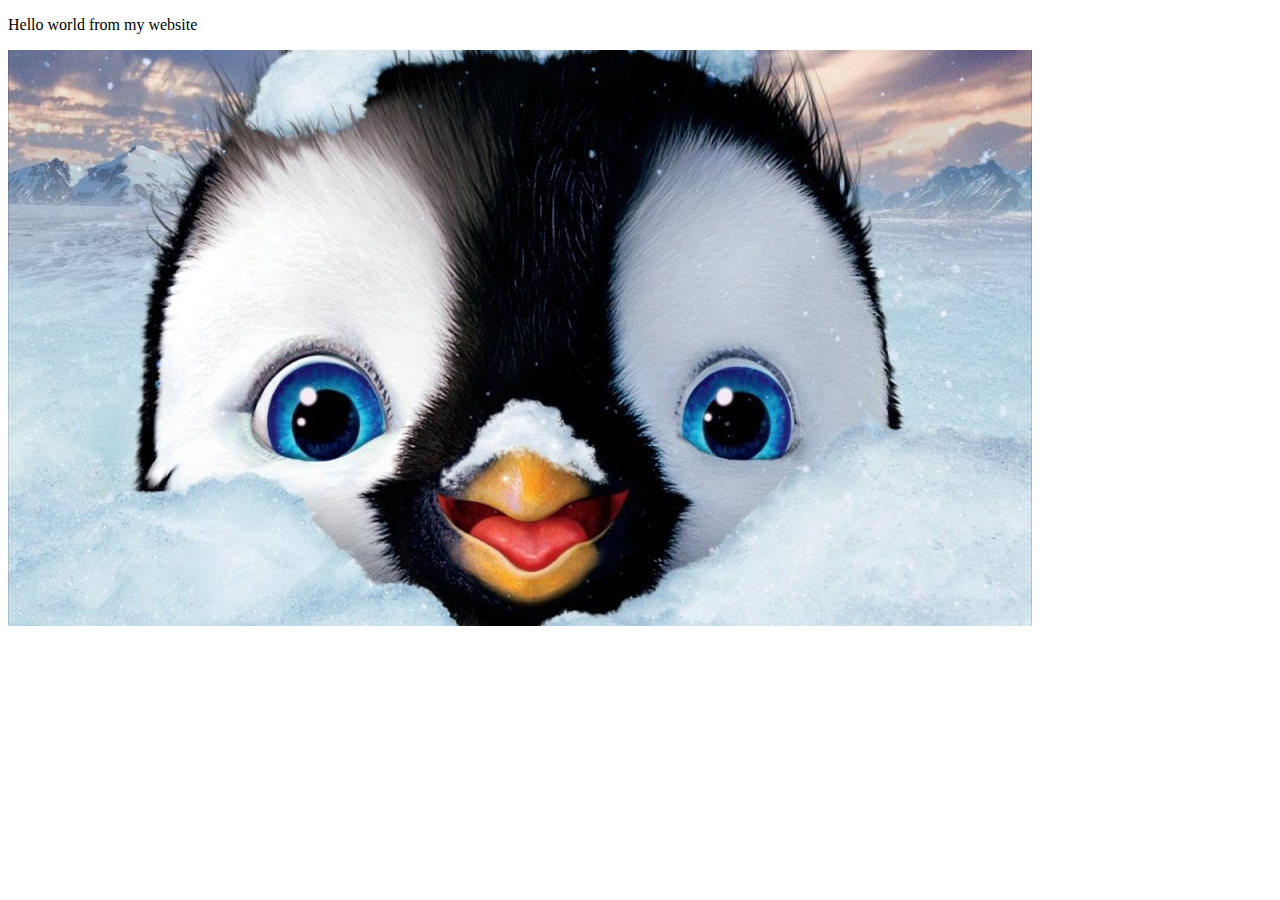
<file: index.html>
<!DOCTYPE html>
<html>
    <head>
        <title>Hello World! </title>
    </head>
    <body>
        <p>Hello world from my website</p>
        <img src="penguin.jpg" alt="penguin">
    </body>
</html>
</file>
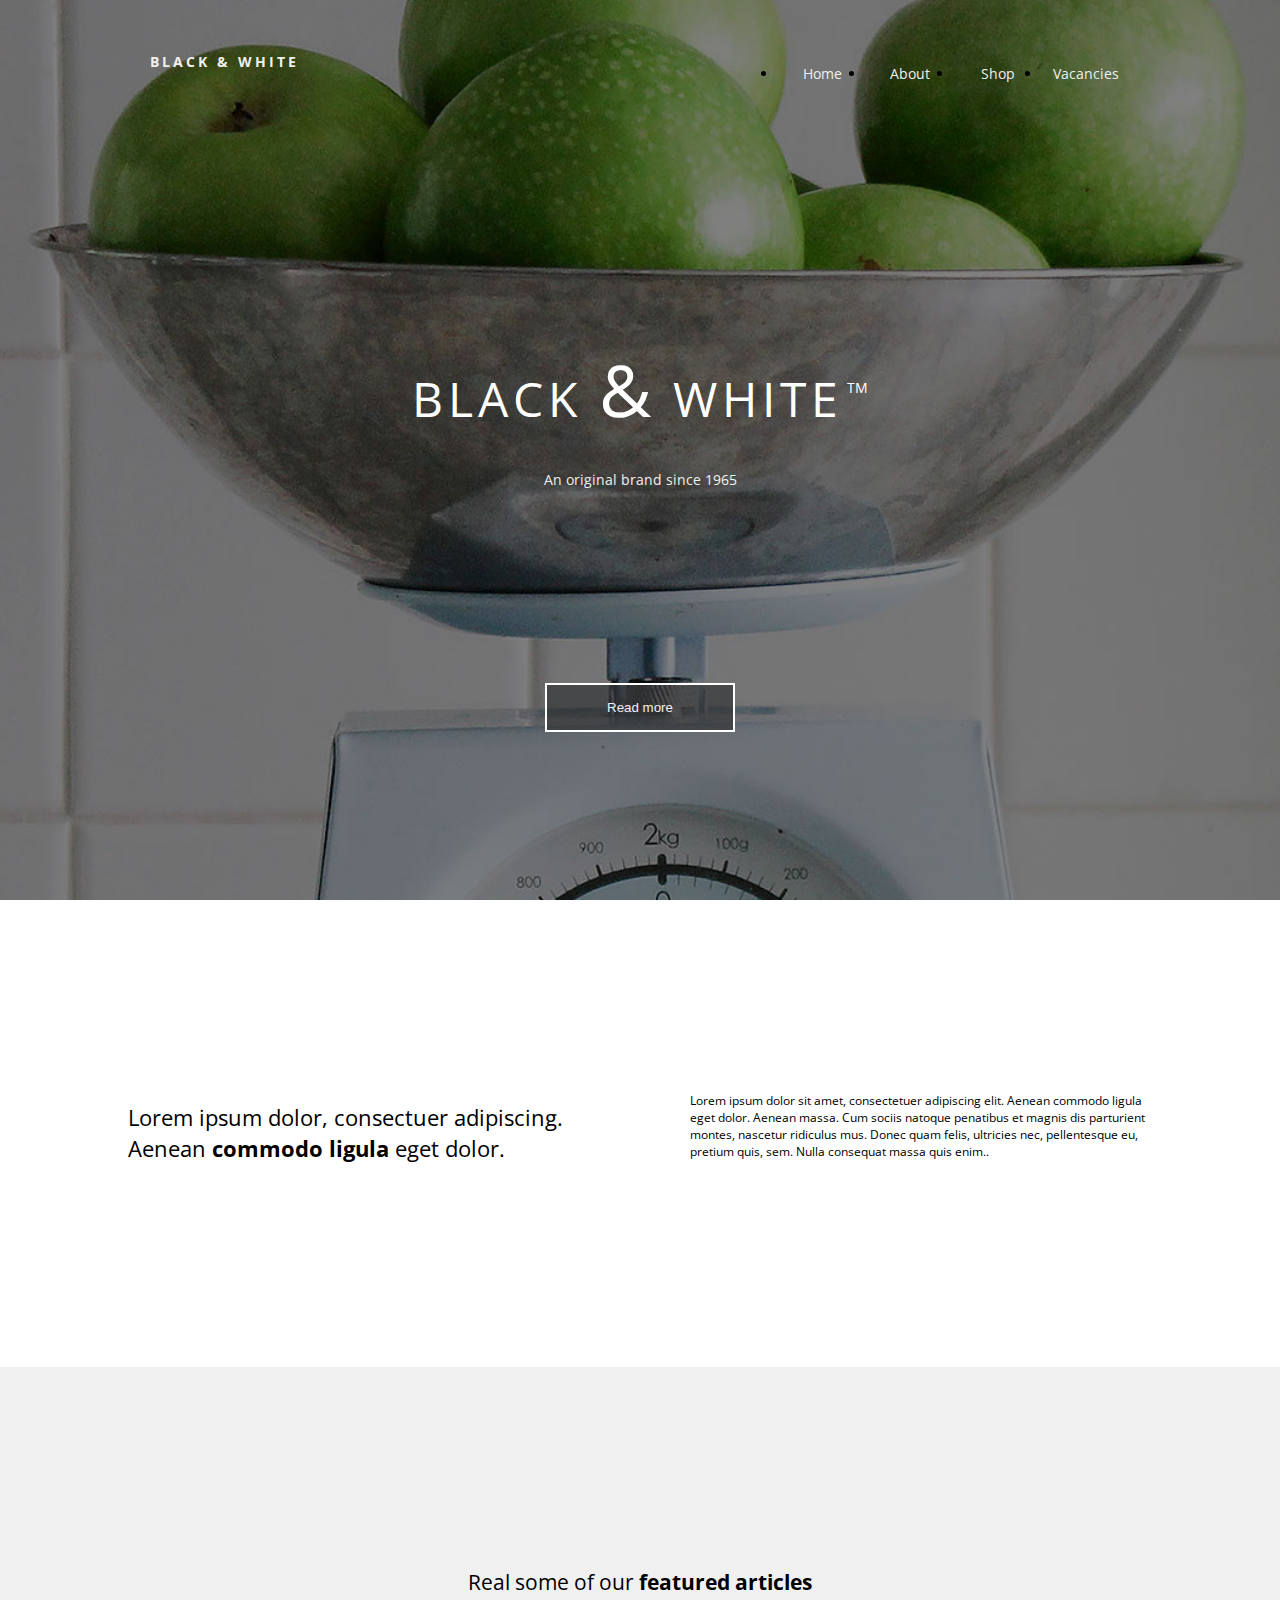
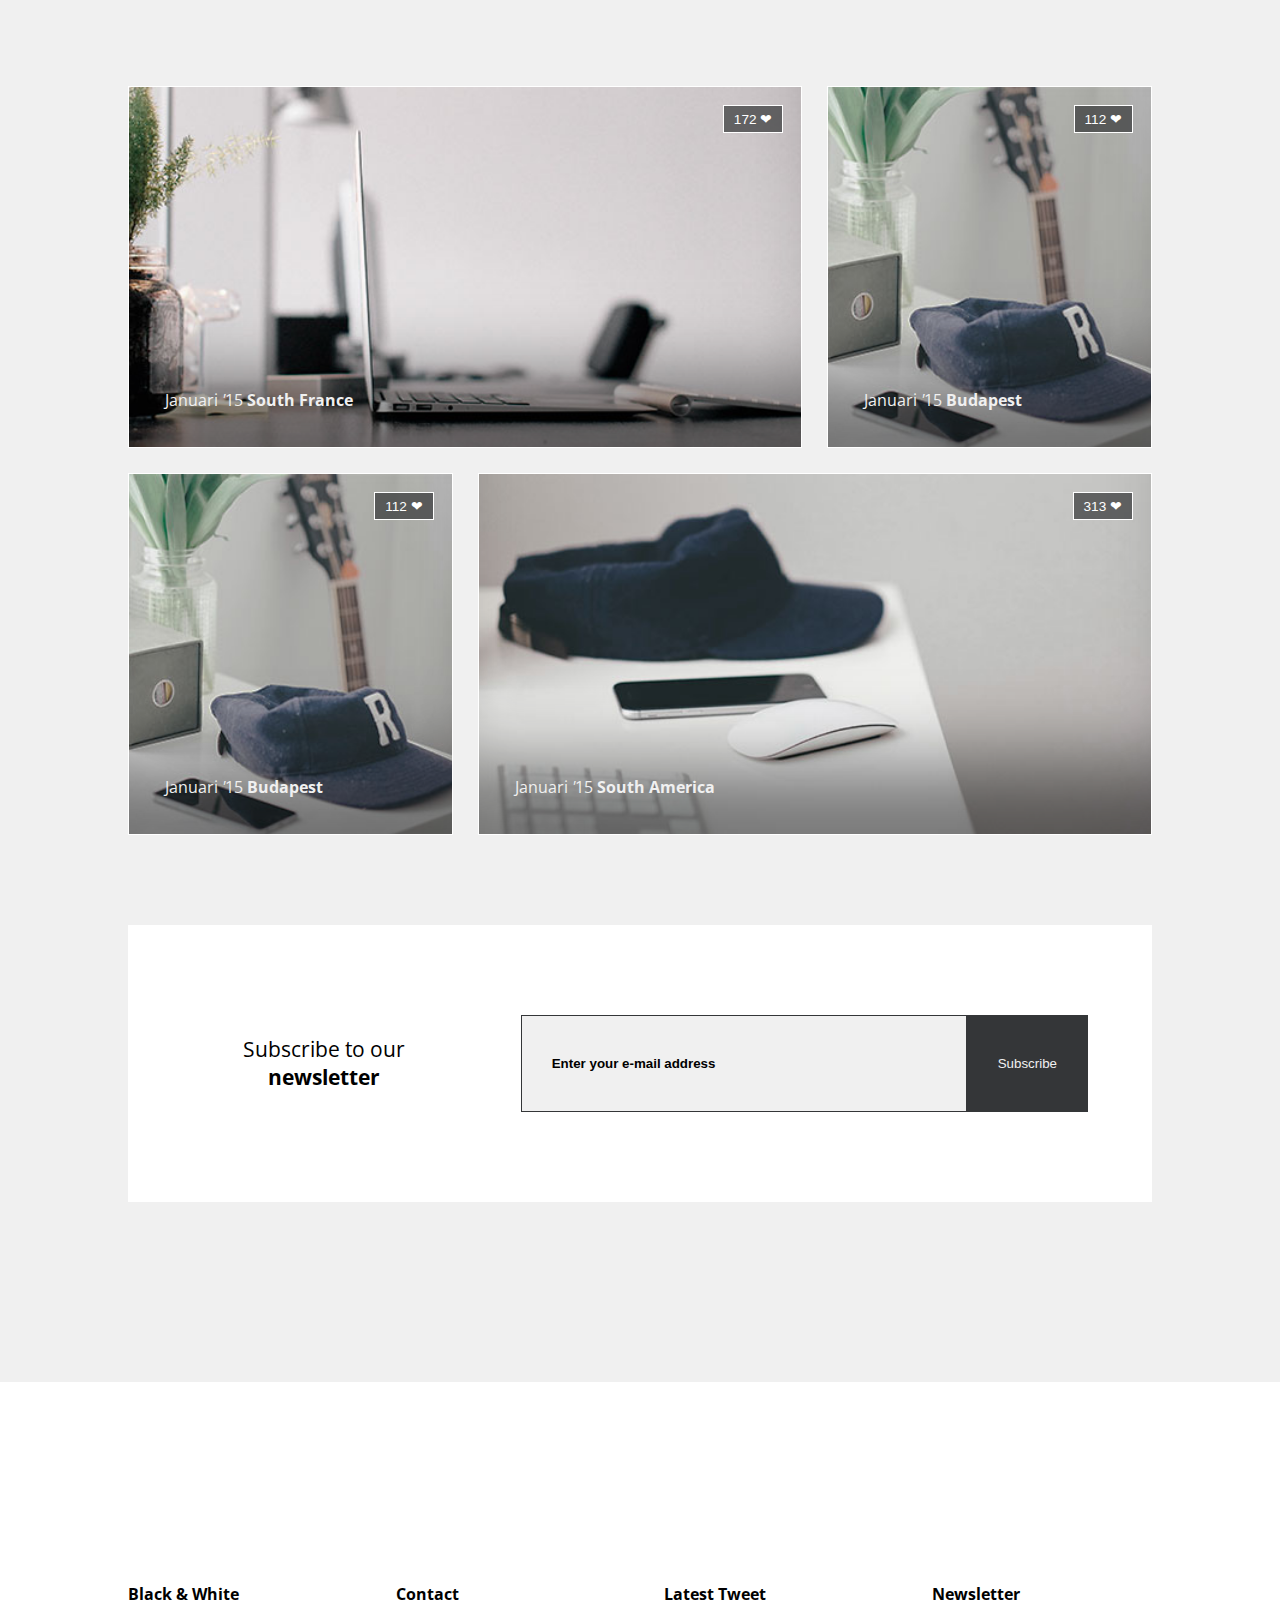
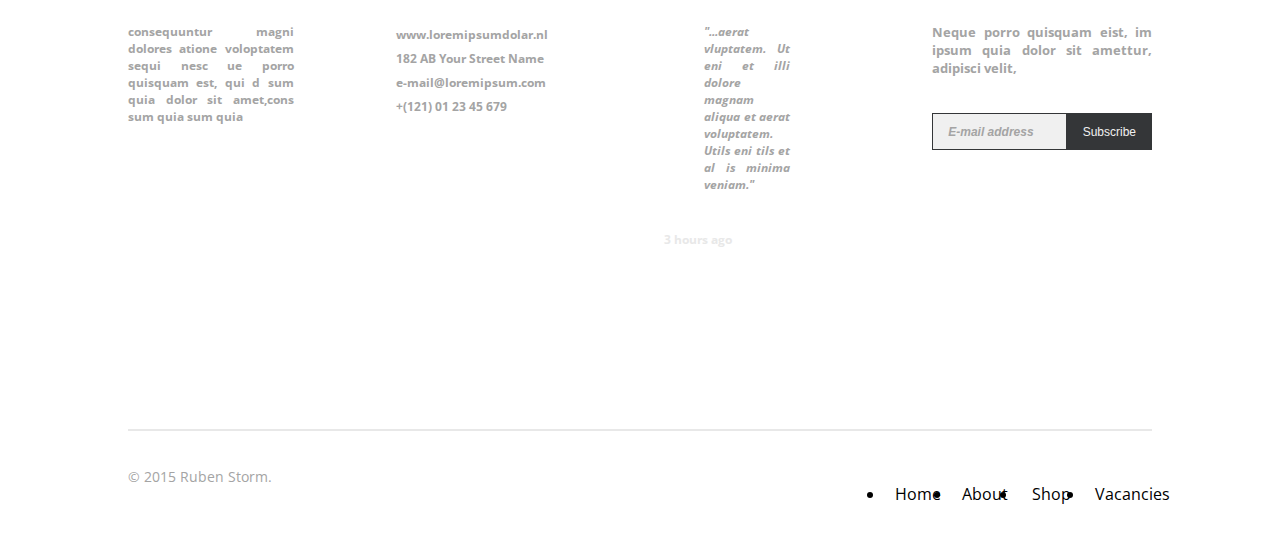
<file: h4/index.html>
<!DOCTYPE html>
	<html>
	<head>
		<meta charset="utf-8">
		<title>CSS Layouts</title>
    <link rel="shortcut icon" href="img/favicon.ico" type="image/x-icon">
    <link rel="icon" href="img/favicon.ico" type="image/x-icon">
    <link rel="stylesheet" href="css/index.css">
		<link href="https://fonts.googleapis.com/css?family=Open+Sans" rel="stylesheet">
	</head>
	<body>
	<div class="container">
		<div class="main-content">
			<header>
				<div class="top-box">
					<div class="label-text">
						<span>Black & white</span>
					</div>
					<div class="menu-header">
						<nav>
							<ul>
								<li class="nav-item"><a href="#" class="nav-item-list">Home</a></li>
								<li class="nav-item"><a href="#" class="nav-item-list">About</a></li>
								<li class="nav-item"><a href="#" class="nav-item-list">Shop</a></li>
								<li class="nav-item"><a href="#" class="nav-item-list">Vacancies</a></li>
							</ul>
						</nav>
					</div>
				</div>	
				<div class="banner">
					<h1>Black <span>&</span> white</h1>
					<p>An original brand since 1965</p>
				</div>
				<button>Read more</button>
			</header>
			<section class="s1">
				<div class="description box">
					<div class="description-colom colom-1">
						<p>Lorem ipsum dolor, consectuer adipiscing. Aenean <strong>commodo ligula</strong> eget dolor.</p>
					</div>
					<div class="description-colom colom-2">
						<p>
							Lorem ipsum dolor sit amet, consectetuer adipiscing elit. Aenean commodo ligula eget dolor. Aenean massa. Cum sociis natoque penatibus et magnis dis parturient montes, nascetur ridiculus mus. Donec quam felis, ultricies nec, pellentesque eu, pretium quis, sem. Nulla consequat massa quis enim..
						</p>
					</div>
				</div>
			</section>
			<section class="s2">
				<div class="gallery">
					<div class="gallety-text box">
						<p>Real some of our <strong>featured articles</strong></p>
					</div>
					<div class="gallery-grid box">
						<div class="img1">
							<button class="likes-btn">172 &#10084;</button>
							<span>Januari <em>'</em>15 <strong>South France</strong></span>
						</div>
						<div class="img2">
							<button class="likes-btn">112 &#10084;</button>
							<span>Januari <em>'</em>15 <strong>Budapest</strong></span>
						</div>
						<div class="img3">
							<button class="likes-btn">112 &#10084;</button>
							<span>Januari <em>'</em>15 <strong>Budapest</strong></span>
						</div>
						<div class="img4">
							<button class="likes-btn">313 &#10084;</button>
							<span>Januari <em>'</em>15 <strong>South America</strong></span>
						</div>
					</div>
					<div class="subscribe box">
						<div class="subscribe-text">
							<p>Subscribe to our <strong>newsletter</strong></p>
						</div>
						<div class="subscribe-form">
							<input type="email" name="email" placeholder="Enter your e-mail address" required>
						<!--<div class="btn">-->
							<button>Subscribe</button>
						</div>
					</div>
				</div>
			</section>
			<section class="s3">
				<div class="over-footer box">
					<div>
						<h4>Black & White</h4>
						<p>consequuntur magni dolores atione voloptatem sequi nesc ue porro quisquam est, qui d sum quia dolor sit amet,cons sum quia sum quia</p>
					</div>
					<div>
						<h4>Contact</h4>
						<p>www.loremipsumdolar.nl
							<br>
							182 AB Your Street Name
							<br>
							e-mail@loremipsum.com
							<br>
						+(121) 01 23 45 679</p>
					</div>
					<div>
						<h4>Latest Tweet</h4>
						<blockquote>"...aerat vluptatem. Ut eni et illi dolore magnam aliqua et aerat voluptatem. Utils eni tils et al is minima veniam."</blockquote><br>
						<span>3 hours ago</span>
					</div>
					<div>
						<h4>Newsletter</h4>
						<p>Neque porro quisquam eist, im ipsum quia dolor sit amettur, adipisci velit,</p>
						<div class="over-footer-form">
								<input type="email" name="email" placeholder="E-mail address" required>
								<button>Subscribe</button>
						</div>
					</div>
				</div>
			</section>
			<footer>
				<div class="footer-flex box">
					<span>&copy; 2015 Ruben Storm.</span>
					<div class="menu-footer">
						<nav>
							<ul>
								<li class="nav-item"><a href="#" class="nav-item-list">Home</a></li>
								<li class="nav-item"><a href="#" class="nav-item-list">About</a></li>
								<li class="nav-item"><a href="#" class="nav-item-list">Shop</a></li>
								<li class="nav-item"><a href="#" class="nav-item-list">Vacancies</a></li>
							</ul>
						</nav>
					</div>
				</div>
			</footer>
		</div>
	</div>
	</body>
	</html>
</file>
<file: h4/css/index.css>
body {
  margin: 0 auto;
  max-width: 1500 px;
  padding: 0;
  font-family: "Open Sans", serif; }
}


li {
  list-style: none; }

.main-content header {
  background: url(../img/apples.jpg) no-repeat;
  background-size: cover;
  background-position: center;
  min-height: 100vh;
  display: flex;
  flex-direction: column; }
  .main-content header .top-box {
    margin: 50px 150px 0 150px;
    display: flex;
    flex-direction: row; }
    .main-content header .top-box .label-text {
      text-transform: uppercase;
      letter-spacing: 3px;
      color: #F0F0F0;
      width: 60%;
      font-weight: bold; }
    .main-content header .top-box .menu-header {
      width: 40%; }
      .main-content header .top-box .menu-header nav ul li {
        float: left;
        width: 25%;
        text-align: center; }
      .main-content header .top-box .menu-header a.nav-item-list {
        text-decoration: none;
        color: #F0F0F0;
        padding: 0 10px 10px 10px; }
      .main-content header .top-box .menu-header a.nav-item-list:hover {
        border-bottom: 2px solid #B7C8D9; }
  .main-content header .banner {
    text-align: center;
    margin: 25vh 0 20vh 0; }
  .main-content header span, .main-content header nav, .main-content header p {
    font-size: 14px; }
  .main-content header .banner h1 {
    text-transform: uppercase;
    letter-spacing: 5px;
    font-size: 48px;
    font-weight: normal;
    color: #FFF; }
  .main-content header .banner h1 span {
    font-size: 4.5rem; }
  .main-content header .banner h1:after {
    content: " tm";
    text-transform: uppercase;
    vertical-align: 24px;
    letter-spacing: 0;
    font-size: 14px; }
  .main-content header .banner p {
    color: #F0F0F0; }
  .main-content header button {
    display: block;
    margin: 0 auto;
    padding: 15px 60px;
    color: #F0F0F0;
    background-color: rgba(52, 54, 56, 0.7);
    border: 2px solid #FFF; }
    .main-content header button:hover {
      background-color: #343638; }
.main-content .box {
  margin: 0 auto;
  width: 80%; }
.main-content .s1 {
  padding-top: 20vh;
  padding-bottom: 20vh; }
  .main-content .s1 .description {
    display: grid;
    grid-template-columns: 1fr 1fr;
    grid-gap: 100px; }
    .main-content .s1 .description .colom-1 {
      /*word-wrap: break-word;*/
      font-size: 1.4em; }
    .main-content .s1 .description .colom-2 {
      font-size: 0.75em;
      /*word-wrap: break-word;*/ }
.main-content .s2 {
  background: #F0F0F0;
  padding-top: 20vh;
  padding-bottom: 20vh; }
  .main-content .s2 .gallery p {
    text-align: center;
    font-size: 1.3em; }
  .main-content .s2 .gallery .gallery-grid {
    display: grid;
    grid-template-columns: 1fr 1fr 1fr;
    grid-template-rows: 1fr 1fr;
    grid-gap: 25px;
    margin-top: 10vh;
    margin-bottom: 10vh; }
    .main-content .s2 .gallery .gallery-grid div {
      position: relative;
      min-height: 40vh;
      border: 1px solid #FFF;
      box-shadow: inset 0px -120px 80px -50px rgba(0, 0, 0, 0.5); }
      .main-content .s2 .gallery .gallery-grid div:nth-child(1) {
        grid-column: 1 / 3; }
      .main-content .s2 .gallery .gallery-grid div:nth-child(4) {
        grid-column: 2 / -1; }
      .main-content .s2 .gallery .gallery-grid div span {
        position: absolute;
        bottom: 4vh;
        left: 4vh;
        color: #F0F0F0; }
      .main-content .s2 .gallery .gallery-grid div .likes-btn {
        float: right;
        position: absolute;
        top: 2vh;
        right: 2vh;
        color: #FFF;
        font-size: 0.85em;
        padding: 5px 10px;
        border: 1.5px solid #FFF;
        background-color: rgba(52, 54, 56, 0.7); }
    .main-content .s2 .gallery .gallery-grid .img1 {
      background: url(../img/sample.jpg) no-repeat;
      background-size: cover;
      background-position: center; }
    .main-content .s2 .gallery .gallery-grid .img2, .main-content .s2 .gallery .gallery-grid .img3 {
      background: url(../img/sample2.jpg) no-repeat;
      background-size: cover;
      background-position: center; }
    .main-content .s2 .gallery .gallery-grid .img4 {
      background: url(../img/sample3.jpg) no-repeat;
      background-size: cover;
      background-position: center; }
  .main-content .s2 .gallery .subscribe {
    background: #FFF;
    display: flex;
    justify-content: center;
    padding-top: 10vh;
    padding-bottom: 10vh; }
    .main-content .s2 .gallery .subscribe .subscribe-form {
      display: flex;
      margin-left: 5vw;
      margin-right: 5vw; }
      .main-content .s2 .gallery .subscribe .subscribe-form input[type="email"] {
        width: 30vw;
        background-color: #F0F0F0;
        border: 1px solid #343638;
        padding: 15px 30px; }
      .main-content .s2 .gallery .subscribe .subscribe-form input::placeholder {
        font-weight: bold;
        color: #000; }
      .main-content .s2 .gallery .subscribe .subscribe-form button {
        background-color: #343638;
        color: #F0F0F0;
        border: 1px solid #343638;
        padding: 15px 30px; }
    .main-content .s2 .gallery .subscribe .subscribe-text {
      margin: auto 0;
      margin-left: 5vw; }
.main-content .s3 {
  padding-top: 20vh;
  padding-bottom: 20vh; }
  .main-content .s3 .over-footer {
    display: grid;
    grid-template-columns: 1fr 1fr 1fr 1fr;
    grid-gap: 8vw; }
    .main-content .s3 .over-footer h4 {
      margin-bottom: 2vh; }
    .main-content .s3 .over-footer p, .main-content .s3 .over-footer blockquote, .main-content .s3 .over-footer span {
      color: #A4A4A4;
      font-weight: bold;
      font-size: 0.75em; }
    .main-content .s3 .over-footer blockquote {
      font-style: italic; }
    .main-content .s3 .over-footer span {
      color: #E8E8E8; }
    .main-content .s3 .over-footer div {
      text-align: justify; }
      .main-content .s3 .over-footer div:nth-child(4) p {
        font-size: 0.8em; }
      .main-content .s3 .over-footer div:nth-child(2) p {
        line-height: 2; }
    .main-content .s3 .over-footer .over-footer-form {
      display: flex;
      margin-top: 4vh; }
      .main-content .s3 .over-footer .over-footer-form input[type="email"] {
        width: 8vw;
        background-color: #F0F0F0;
        border: 1px solid #343638;
        padding: 10px 15px; }
      .main-content .s3 .over-footer .over-footer-form input::placeholder {
        font-weight: bold;
        font-style: italic;
        color: #A4A4A4;
        font-size: 0.9em; }
      .main-content .s3 .over-footer .over-footer-form button {
        background-color: #343638;
        color: #F0F0F0;
        font-size: 0.75em;
        border: 1px solid #343638;
        padding: 5px 15px; }
.main-content .footer-flex {
  display: flex;
  border-top: 2px solid #E8E8E8;
  padding-top: 4vh;
  padding-bottom: 4vh; }
  .main-content .footer-flex span {
    float: left;
    width: 70%;
    color: #A4A4A4;
    font-size: 0.9em; }
  .main-content .footer-flex .menu-footer {
    float: right;
    width: 30%; }
    .main-content .footer-flex .menu-footer nav ul li {
      float: left;
      width: 25%;
      text-align: center; }
    .main-content .footer-flex .menu-footer a.nav-item-list {
      text-decoration: none;
      color: #000;
      padding: 0 10px 10px 10px; }
    .main-content .footer-flex .menu-footer a.nav-item-list:hover {
      border-bottom: 2px solid #B7C8D9; }
</file>
